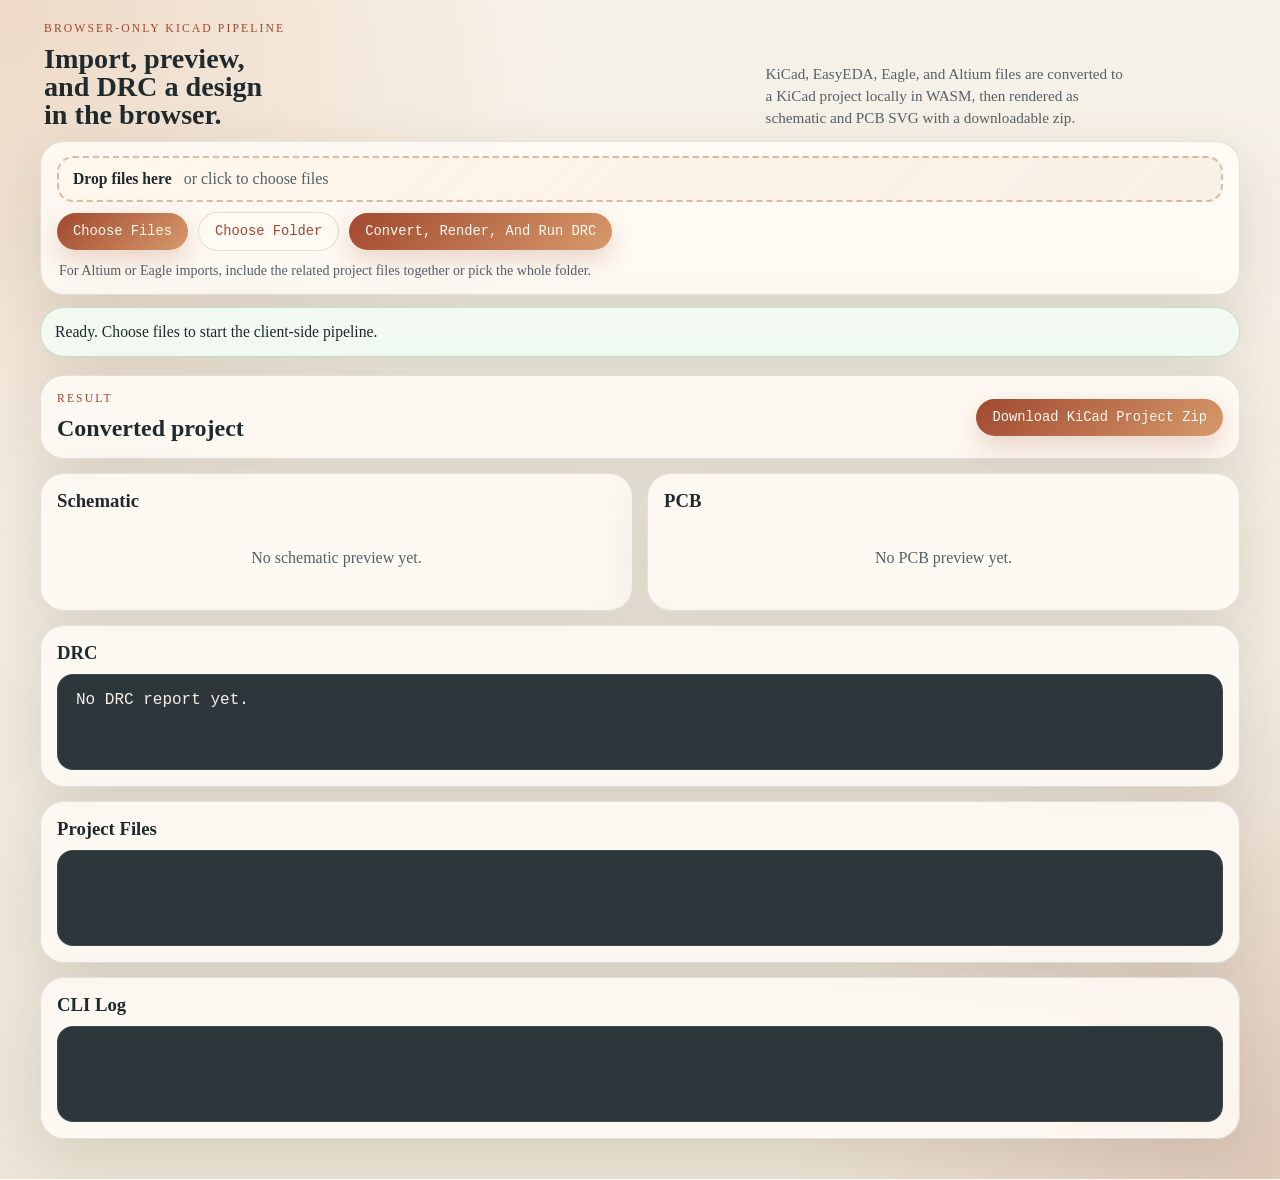
<file: wasm-kicad/index.html>
<!doctype html>
<html lang="en">
<head>
  <meta charset="utf-8" />
  <meta name="viewport" content="width=device-width, initial-scale=1" />
  <title>KiCad Import And Preview (WASM)</title>
  <link rel="stylesheet" href="style.css?v=2026-04-12T16:15:00" />
</head>
<body>
  <main class="shell">
    <section class="hero">
      <div>
        <p class="eyebrow">Browser-Only KiCad Pipeline</p>
        <h1>Import, preview, and DRC a design in the browser.</h1>
      </div>
      <p class="lede">
        KiCad, EasyEDA, Eagle, and Altium files are converted to a KiCad project locally in WASM,
        then rendered as schematic and PCB SVG with a downloadable zip.
      </p>
    </section>

    <section class="panel uploader">
      <form id="upload-form">
        <input id="file-input" type="file" multiple hidden />
        <input id="folder-input" type="file" multiple webkitdirectory hidden />

        <label id="drop-zone" class="drop-zone" for="file-input">
          <span class="drop-title">Drop files here</span>
          <span class="drop-copy">or click to choose files</span>
        </label>

        <div class="actions split-actions">
          <button id="pick-files" type="button">Choose Files</button>
          <button id="pick-folder" type="button" class="ghost">Choose Folder</button>
          <button id="submit-button" type="submit" disabled>Loading WASM...</button>
        </div>

        <p class="drop-hint">
          For Altium or Eagle imports, include the related project files together or pick the whole
          folder.
        </p>

        <div id="picked-files" class="picked-files" hidden></div>
      </form>
    </section>

    <section id="status-panel" class="panel status-panel" hidden>
      <div id="status-text" class="status-text"></div>
    </section>

    <section id="result-panel" class="results" hidden>
      <div class="result-head panel">
        <div>
          <p class="eyebrow">Result</p>
          <h2 id="result-title">Converted project</h2>
          <p id="result-meta" class="result-meta"></p>
        </div>
        <a id="download-link" class="download-link" href="#" download="project.zip">Download KiCad Project Zip</a>
      </div>

      <div class="preview-grid">
        <section class="panel">
          <div class="panel-head">
            <h3>Schematic</h3>
          </div>
          <div id="schematic-previews" class="preview-stack empty-state">
            No schematic preview yet.
          </div>
        </section>

        <section class="panel">
          <div class="panel-head">
            <h3>PCB</h3>
          </div>
          <div id="pcb-previews" class="preview-stack empty-state">
            No PCB preview yet.
          </div>
        </section>
      </div>

      <section class="panel">
        <div class="panel-head">
          <h3>DRC</h3>
        </div>
        <pre id="drc-output" class="code-block">No DRC report yet.</pre>
      </section>

      <section class="panel">
        <div class="panel-head">
          <h3>Project Files</h3>
        </div>
        <pre id="project-files" class="code-block"></pre>
      </section>

      <section class="panel">
        <div class="panel-head">
          <h3>CLI Log</h3>
        </div>
        <pre id="cli-log" class="code-block"></pre>
      </section>
    </section>
  </main>

  <script>
    window.KICAD_WEBAPP_BUILD = "2026-04-12T16:15:00";
  </script>
  <script src="zip-utils.js?v=2026-04-12T16:15:00"></script>
  <script src="app.js?v=2026-04-12T16:15:00"></script>
</body>
</html>
</file>
<file: wasm-kicad/style.css>
:root {
  --paper: #f3efe6;
  --paper-deep: #e2dac9;
  --ink: #1f2a2e;
  --muted: #536067;
  --accent: #a1482f;
  --accent-soft: #d79a6b;
  --accent-ink: #fffaf4;
  --panel: rgba(255, 252, 246, 0.86);
  --border: rgba(31, 42, 46, 0.12);
  --border-strong: rgba(31, 42, 46, 0.22);
  --shadow: 0 18px 60px rgba(42, 31, 16, 0.12);
  --radius: 24px;
}

* {
  box-sizing: border-box;
}

body {
  margin: 0;
  min-height: 100vh;
  font-family: "Iowan Old Style", "Palatino Linotype", "Book Antiqua", serif;
  color: var(--ink);
  background:
    radial-gradient(circle at top left, rgba(215, 154, 107, 0.28), transparent 32%),
    radial-gradient(circle at bottom right, rgba(161, 72, 47, 0.18), transparent 28%),
    linear-gradient(180deg, #f7f2e9 0%, #ede5d7 100%);
}

code,
pre,
.picked-files,
.download-link,
button {
  font-family: "IBM Plex Mono", "SFMono-Regular", Consolas, monospace;
}

.shell {
  width: min(1200px, calc(100vw - 32px));
  margin: 0 auto;
  padding: 18px 0 40px;
}

.hero {
  padding: 4px 4px 12px;
  display: grid;
  grid-template-columns: minmax(0, 1.5fr) minmax(280px, 1fr);
  gap: 16px;
  align-items: end;
}

.eyebrow {
  margin: 0 0 10px;
  text-transform: uppercase;
  letter-spacing: 0.18em;
  font-size: 0.73rem;
  color: var(--accent);
}

h1,
h2,
h3,
h4,
p {
  margin-top: 0;
}

h1 {
  max-width: 16ch;
  margin-bottom: 0;
  font-size: clamp(1.65rem, 2.2vw, 2.5rem);
  line-height: 1;
}

h2,
h3,
h4 {
  margin-bottom: 0;
}

.lede {
  max-width: 48ch;
  margin-bottom: 0;
  font-size: 0.95rem;
  line-height: 1.45;
  color: var(--muted);
}

.panel {
  background: var(--panel);
  border: 1px solid var(--border);
  border-radius: var(--radius);
  box-shadow: var(--shadow);
  backdrop-filter: blur(10px);
}

.uploader {
  padding: 14px 16px;
}

.drop-zone {
  display: flex;
  flex-wrap: wrap;
  gap: 8px 12px;
  min-height: 0;
  padding: 12px 14px;
  align-items: center;
  justify-content: flex-start;
  text-align: left;
  border: 2px dashed rgba(161, 72, 47, 0.35);
  border-radius: 16px;
  background: linear-gradient(135deg, rgba(255, 247, 235, 0.95), rgba(246, 237, 225, 0.8));
  transition: transform 160ms ease, border-color 160ms ease, background-color 160ms ease;
  cursor: pointer;
}

.drop-zone.dragging {
  transform: translateY(-2px);
  border-color: var(--accent);
}

.drop-zone.busy {
  opacity: 0.62;
  cursor: progress;
}

.drop-title {
  font-size: 0.98rem;
  font-weight: 700;
}

.drop-copy,
.drop-hint {
  color: var(--muted);
}

.drop-hint {
  margin: 10px 2px 0;
  font-size: 0.88rem;
  line-height: 1.35;
}

.picked-files,
.code-block {
  margin: 0;
  padding: 16px 18px;
  border-radius: 16px;
  background: rgba(32, 42, 46, 0.94);
  color: #f6f0e8;
  overflow: auto;
  white-space: pre-wrap;
  word-break: break-word;
}

.picked-files {
  margin-top: 10px;
  min-height: 0;
  max-height: 180px;
  font-size: 0.83rem;
}

.actions {
  margin-top: 10px;
  display: flex;
  flex-wrap: wrap;
  gap: 10px;
  align-items: center;
}

.split-actions {
  justify-content: flex-start;
}

button,
.download-link {
  border: none;
  border-radius: 999px;
  padding: 11px 16px;
  background: linear-gradient(135deg, var(--accent), var(--accent-soft));
  color: var(--accent-ink);
  font-size: 0.86rem;
  text-decoration: none;
  cursor: pointer;
  box-shadow: 0 10px 26px rgba(161, 72, 47, 0.22);
  transition: transform 160ms ease, box-shadow 160ms ease, opacity 160ms ease;
}

button:hover:not(:disabled),
.download-link:hover {
  transform: translateY(-1px);
  box-shadow: 0 14px 28px rgba(161, 72, 47, 0.24);
}

button:disabled {
  opacity: 0.6;
  cursor: not-allowed;
}

.ghost {
  background: rgba(255, 250, 244, 0.88);
  color: var(--accent);
  border: 1px solid rgba(161, 72, 47, 0.18);
  box-shadow: none;
}

.ghost:hover:not(:disabled) {
  box-shadow: none;
}

.status-panel {
  margin-top: 12px;
  padding: 12px 14px;
}

.status-text {
  font-size: 0.98rem;
  line-height: 1.5;
}

.status-panel[data-tone="error"] {
  border-color: rgba(157, 48, 48, 0.25);
  background: rgba(255, 242, 242, 0.92);
}

.status-panel[data-tone="success"] {
  border-color: rgba(45, 120, 74, 0.22);
  background: rgba(242, 252, 244, 0.92);
}

.results {
  margin-top: 18px;
  display: grid;
  gap: 14px;
}

.result-head {
  padding: 16px;
  display: flex;
  gap: 14px;
  align-items: center;
  justify-content: space-between;
}

.result-meta {
  margin-bottom: 0;
  color: var(--muted);
}

.preview-grid {
  display: grid;
  grid-template-columns: 1fr 1fr;
  gap: 14px;
}

.preview-grid > .panel,
.results > .panel {
  padding: 16px;
}

.panel-head {
  margin-bottom: 10px;
}

.preview-stack {
  display: grid;
  gap: 12px;
}

.empty-state {
  display: grid;
  min-height: 72px;
  place-items: center;
  text-align: center;
  color: var(--muted);
}

.svg-card {
  border: 1px solid var(--border);
  border-radius: 18px;
  overflow: hidden;
  background: rgba(16, 24, 32, 0.96);
}

.svg-card-head {
  padding: 12px 14px;
  display: flex;
  justify-content: space-between;
  align-items: center;
  gap: 12px;
  border-bottom: 1px solid var(--border);
  background: rgba(25, 34, 43, 0.96);
}

.svg-card-head a {
  color: #f4c48c;
  text-decoration: none;
}

.svg-card-head h4 {
  font-size: 0.95rem;
  color: #f8f1e7;
}

.svg-frame {
  min-height: 220px;
  max-height: 560px;
  overflow: auto;
  background:
    radial-gradient(circle at top left, rgba(255, 255, 255, 0.04), transparent 28%),
    linear-gradient(180deg, rgba(16, 24, 32, 0.98), rgba(11, 18, 26, 0.98));
}

.svg-frame img {
  display: block;
  width: 100%;
  height: auto;
}

.code-block {
  min-height: 96px;
  max-height: 320px;
  border: 1px solid rgba(255, 255, 255, 0.08);
}

#drc-output {
  max-height: 520px;
}

@media (max-width: 900px) {
  .preview-grid {
    grid-template-columns: 1fr;
  }

  .result-head {
    align-items: flex-start;
    flex-direction: column;
  }
}

@media (max-width: 640px) {
  .shell {
    width: min(100vw, calc(100vw - 18px));
    padding-top: 12px;
  }

  .hero {
    grid-template-columns: 1fr;
    gap: 10px;
  }

  .actions {
    flex-direction: column;
    align-items: stretch;
  }

  button,
  .download-link {
    width: 100%;
    text-align: center;
  }

  .drop-zone {
    padding: 12px;
  }

  h1 {
    max-width: none;
    font-size: clamp(1.5rem, 8vw, 2rem);
  }
}
</file>
